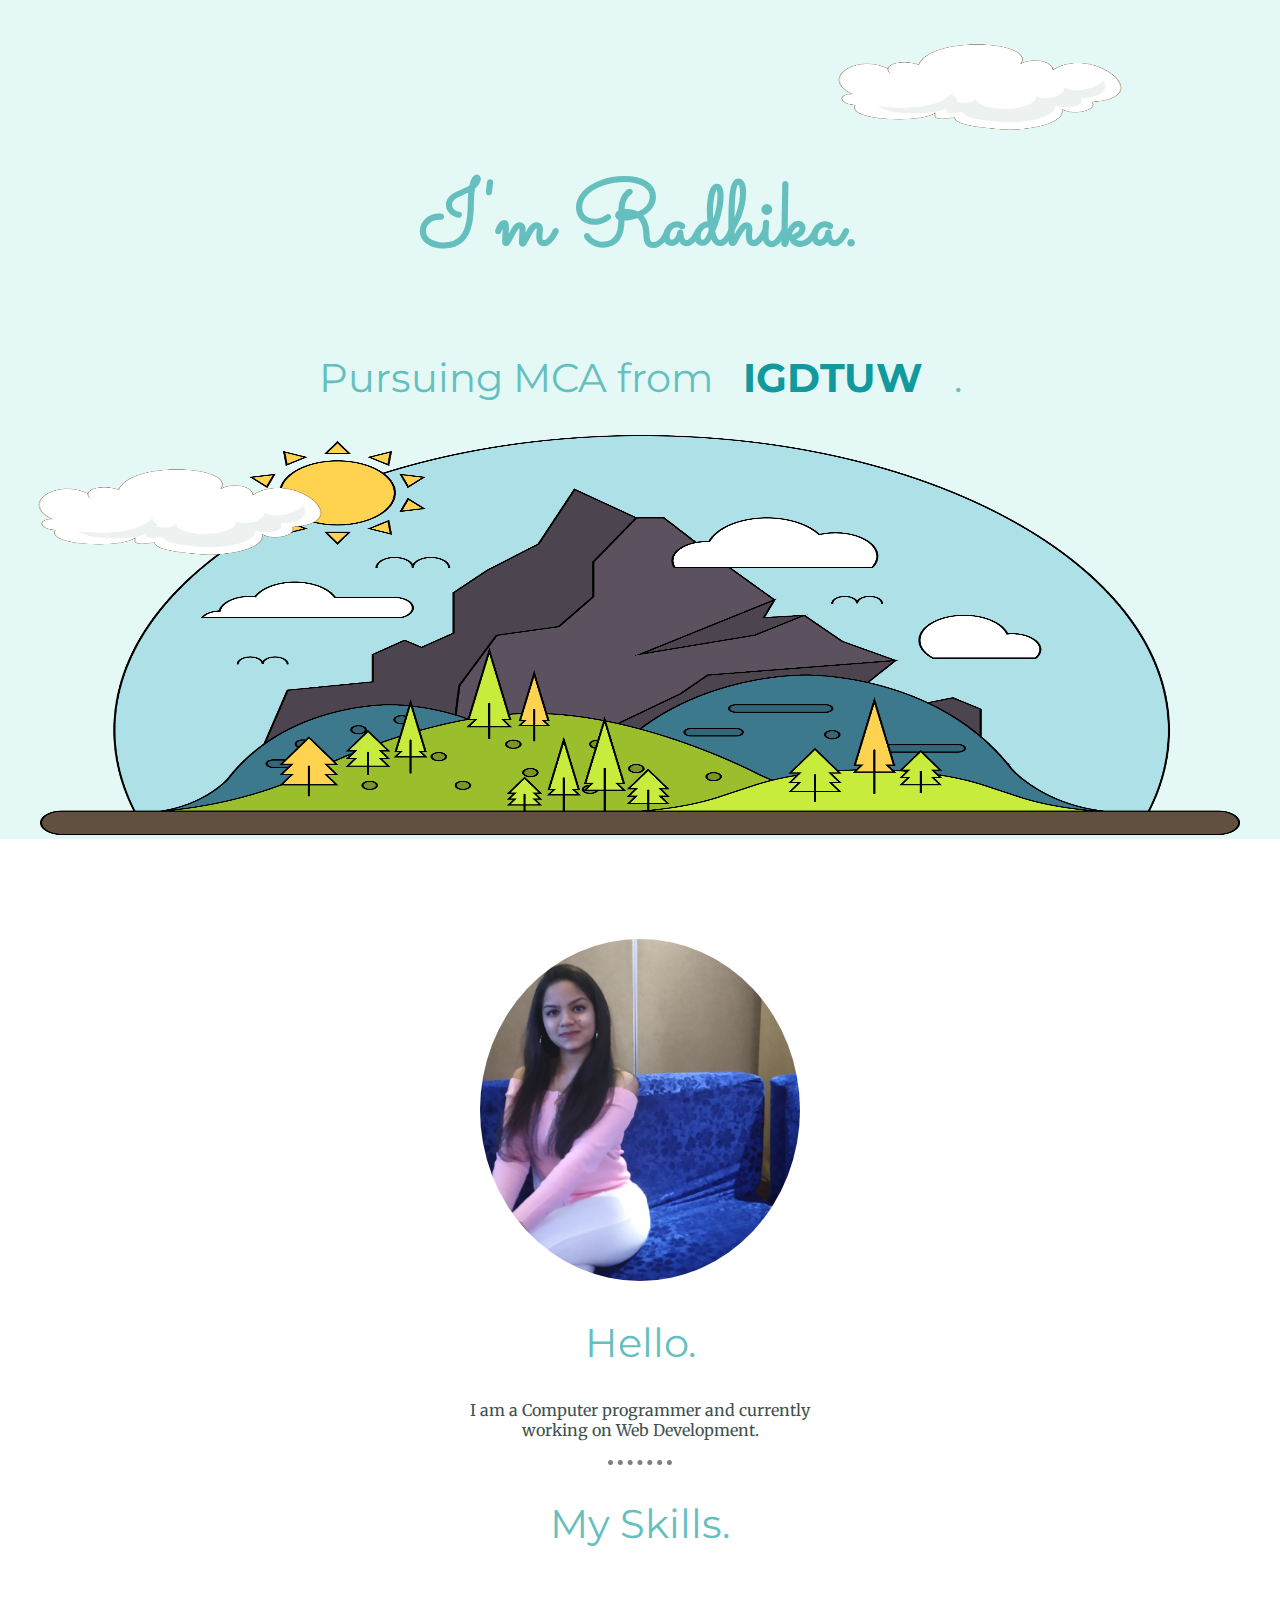
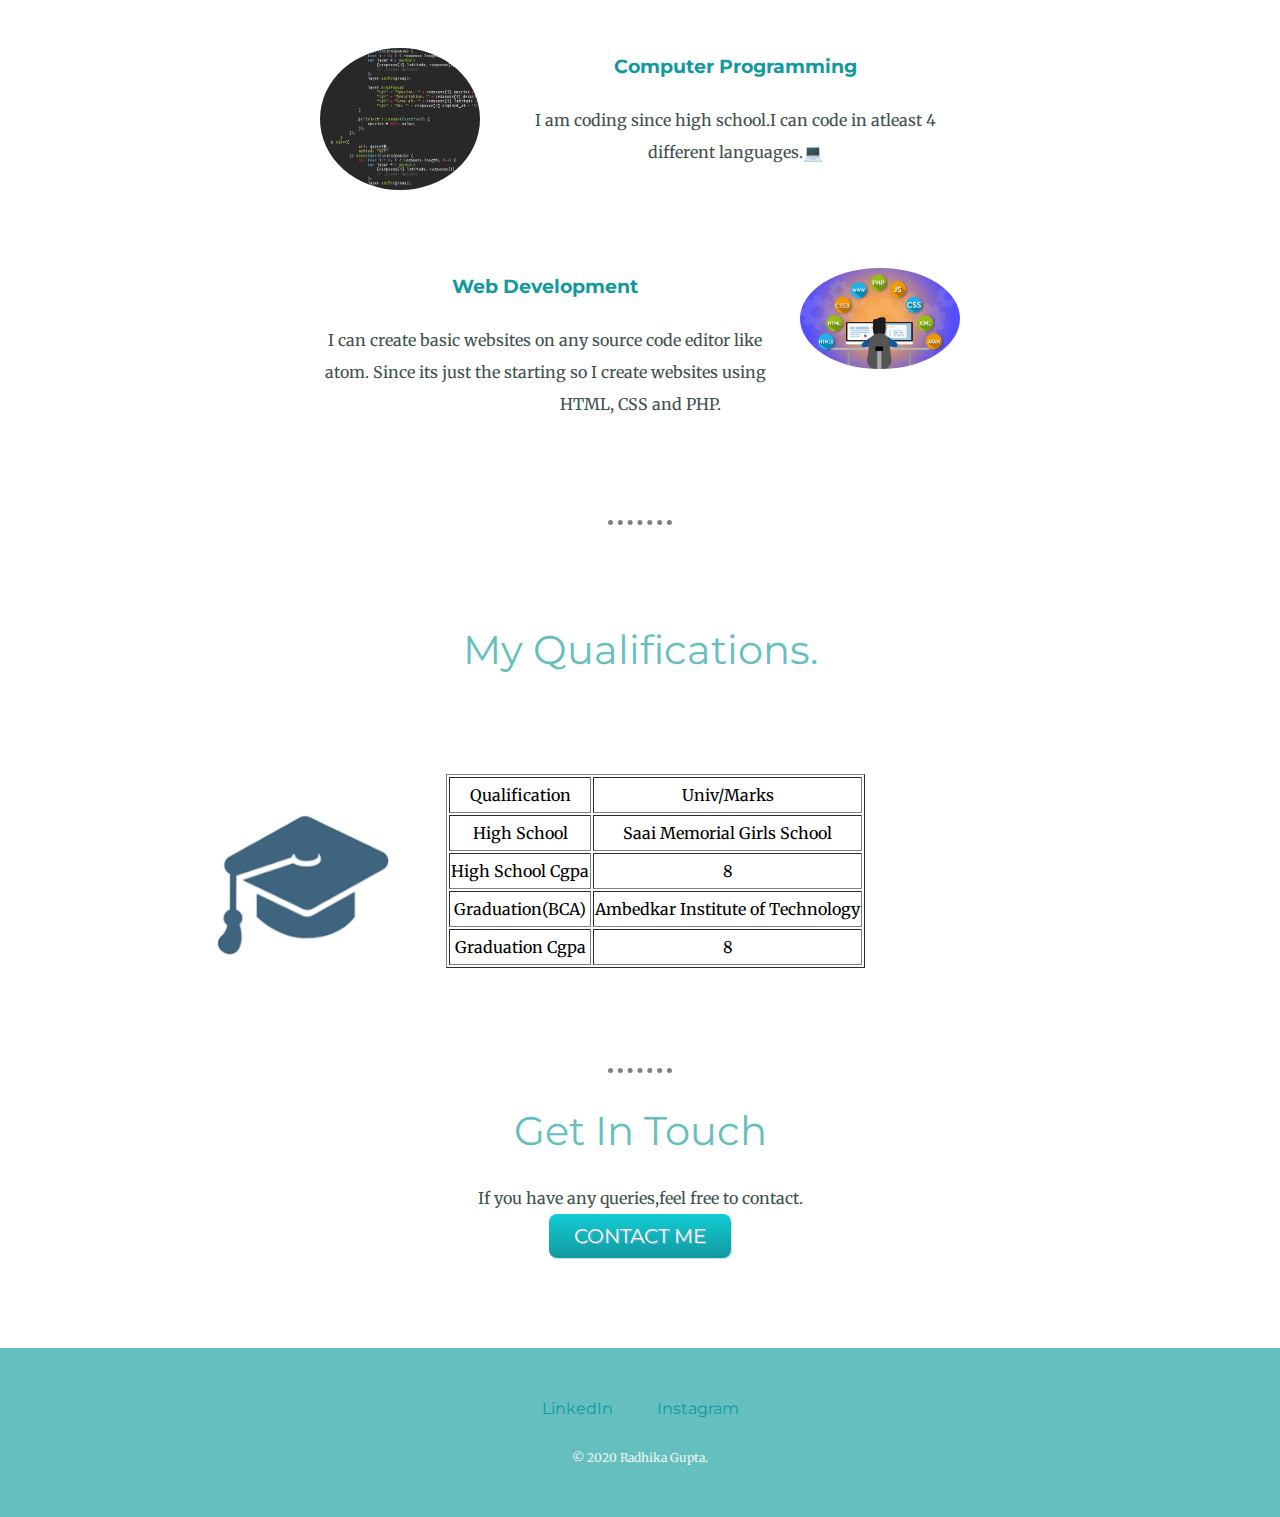
<file: index.html>
<!DOCTYPE html>
<html lang="en" dir="ltr">
  <head>
    <meta charset="utf-8">
    <title>Radhika Gupta</title>


<link rel="stylesheet" href="css/styles.css">
<link rel="icon" href="favicon-Copy.ico">
<link href="https://fonts.googleapis.com/css?family=Merriweather|Montserrat|Sacramento&display=swap" rel="stylesheet">  <!--embedding text from fonts.google.com-->
  </head>
  <body>

    <div class="top-container">
      <img class="top-cloud"src="images/cloud.png" alt="cloud above heading">
      <h1>I'm Radhika.</h1>
      <h2>Pursuing MCA from <strong><a href="https://www.igdtuw.ac.in/">IGDTUW</a> </strong>.</h2>
      <img class="mountain" src="images/mountain.png" alt="mountain below heading">
      <img class="bottom-cloud"src="images/cloud.png" alt="cloud below heading">
    </div>



    <div class="middle-container">
  <div class="profile">
    <img class="profile-picture"src="images/radhika.jpg"  alt="">
    <h2>Hello.</h2>
    <p class="intro">I am a Computer programmer and currently working on Web Development.</p>
  </div>
  <hr>
  <div class="skills">
    <h2>My Skills.</h2>
    <div class="skill-row">
      <img class="coding-picture" src="images/coding image.gif" alt="">
      <h3>Computer Programming</h3>
      <p >I am coding since high school.I can code in atleast 4 different languages.💻</p>
    </div>
    <div class="skill-row">
      <img class="logo-picture" src="images/webd.jpg" alt="">
      <h3>Web Development</h3>
      <p >I can create basic websites on any source code editor like atom. Since its just the starting so I create websites using HTML, CSS and PHP. </p>
    </div>
  </div>
  <hr>
  <div class="education">
    <h2>My Qualifications.</h2>
    <div class="my-education">
      <img class="coding-picture" src="images/quali.png" alt="">
      <table border="1">
        <tr>
          <td>Qualification</td>
          <td>Univ/Marks</td>
        </tr>
        <tr>
          <td>High School</td>
          <td>Saai Memorial Girls School</td>
        </tr>
        <tr>
          <td>High School Cgpa</td>
          <td>8</td>
        </tr>
        <tr>
          <td>Graduation(BCA)</td>
          <td>Ambedkar Institute of Technology</td>
        </tr>
        <tr>
          <td>Graduation Cgpa</td>
          <td>8</td>
        </tr>
      </table>



    </div>
  </div>
  <hr>
  <div class="contact-me">
    <h2>Get In Touch</h2>
  <!--  <h3>If you want to create stunning websites!</h3> -->
    <p class="contact-msg">If you have any queries,feel free to contact.</p>
    <a class="button" href="contact_me.html">CONTACT ME</a>
  </div>
</div>


<div class="bottom-container">
  <a class="footer-link" href="https://www.linkedin.com/in/radhika-gupta-553b41188?lipi=urn%3Ali%3Apage%3Ad_flagship3_profile_view_base_contact_details%3BjtRYrbnaQvypaCv2pW0s%2BQ%3D%3D">LinkedIn</a>
  <a class="footer-link" href="https://www.instagram.com/radhigp1001/">Instagram</a>
  <!--<a class="footer-link" href="https://www.appbrewery.co/">Website</a>-->
  <p class="copywrite-text">© 2020 Radhika Gupta.</p>
</div>


  </body>
</html>
</file>
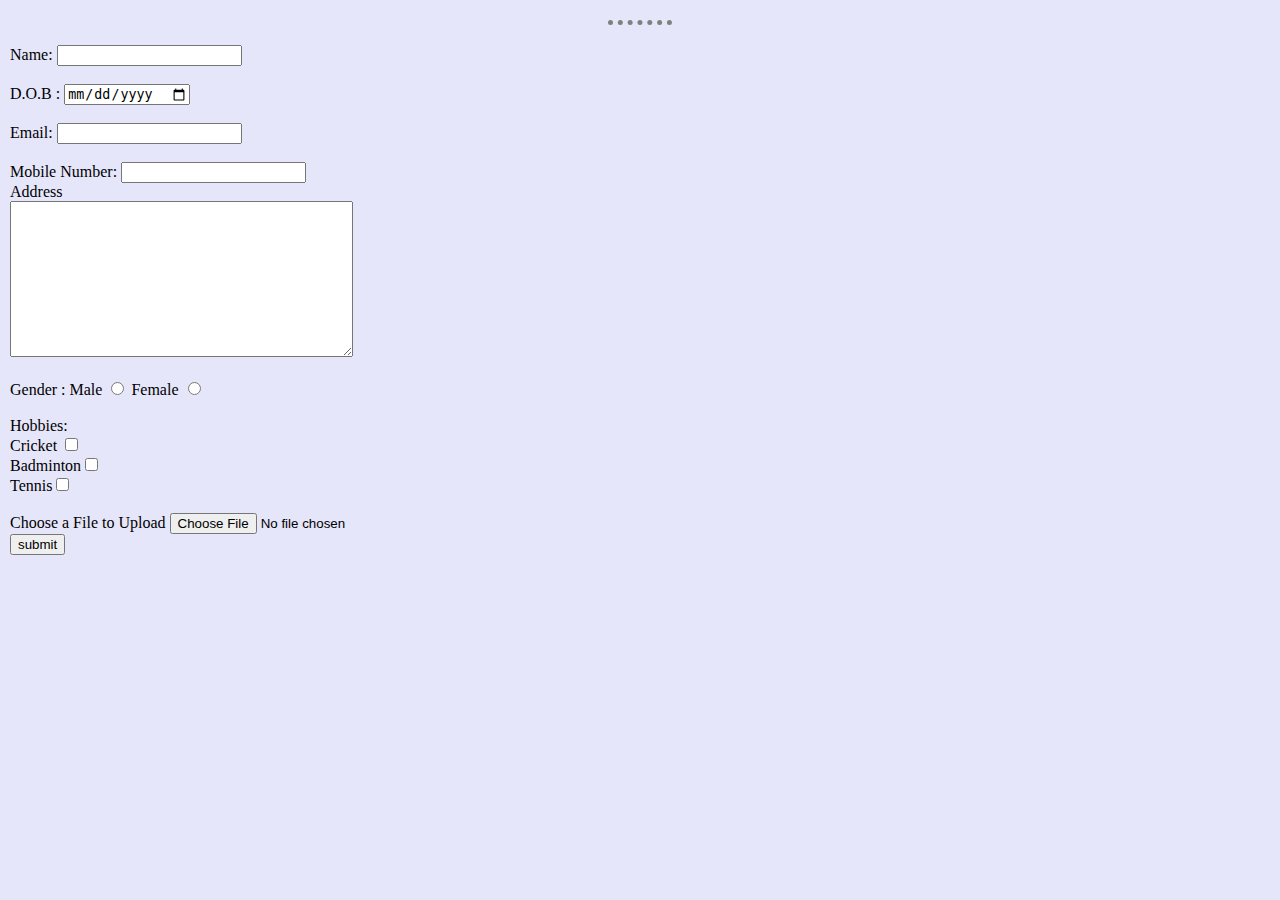
<file: contact_me.html>
<!DOCTYPE html>
<html lang="en" dir="ltr">

<head>
  <meta charset="utf-8">
  <title> Contact Details</title>

  <style>
body {
  background-color: #E6E6FA;
}
</style>
    <link rel="stylesheet" href="css/styles.css">
</head>

<body>


  <!--<div class="contact-msg"> -->



  <hr style="margin-top:20px; margin-bottom:20px";>
  <div class="contact2">
    <form class="" action="mailto:radhigp1001@gmail.com" method="post" enctype="text/plain">
      <label>Name:</label>
      <input type="text" name="YourName">
      <br><br>
      <label for=""> D.O.B :</label>
      <input type="date" name="YourDOB" value=""><br><br>
      <label for="">Email:</label>
      <input type="email" name="YourEmail" value=""><br><br>
      <label for="">Mobile Number:</label>
      <input type="text" name="YourNumber" value=""><br>
      <label for="">Address</label><br>
      <textarea name="YourAddress" rows="10" cols="40"></textarea><br><br>
      <lable for="">Gender : </lable>
      <label for="">Male</label>
      <input type="radio" name="gender" value="male">
      <label for="">Female</label>
      <input type="radio" name="gender" value="female"><br><br>
      <label for="">Hobbies:</label><br>
      <label for="">Cricket</label> <input type="checkbox" name="YourHobby" value="cricket"><br>
      <label for="">Badminton</label><input type="checkbox" name="YourHobby" value="badminton"><br>
      <label for="">Tennis</label><input type="checkbox" name="YourHobby" value="tennis"> <br><br>
      <label for="">Choose a File to Upload</label>
      <input type="file" name="YourFile" value=""><br>
      <!--<label for="">Submit</label> -->
      <input type="submit" name="" value="submit">
    </form>

  </div>


</body>

</html>
</file>
<file: css/styles.css>
body{
  margin:0;
  text-align: center;  /*will align everything to center*/
  font-family: 'Merriweather', serif;  /*fonts are taken from font.google.com,check [internal css,chapter 10]*/
}


h1{

  color: #66BFBF;
  /* line-height: 2; /*1 is default, 2 is double of default*/
  margin: 50 auto 0 auto;
  font-family: 'Sacramento', cursive;
   /*  font-size: 90px; its better to choose font size in percent becasue it will make changes according to the screen
                      so 100% is equal to 16px,likewise 90 px will be 562.5%
                    also 1em=16px=100%  bt em and % gets add up if you define font size in body and h1 */
    font-size: 562.5%;          /*or 5.625em*/
}

h2{
  color: #66BFBF;
  font-family: 'Montserrat', sans-serif;
font-size: 2.5rem;  /*40px*/
font-weight: normal;
}

h3{
  color: #11999E;
  font-family: 'Montserrat', sans-serif;
}

p{
  color: #40514E;
}

a{
  color: #11999E;
  margin: 10px 20px;
  font-family: 'Montserrat', sans-serif;
  text-decoration: none;    /*this will remove the underline of anchor tags*/

}
a:hover{
  color: purple;
}

.profile-picture{
  width: 25%;
  border-radius: 50%;
}

.coding-picture{
  width: 25%;
  margin-right: 30px;
  float: left;    /*its always better to use relative and absolute positioning,avoid float*/
border-radius: 50%;
}

.logo-picture{
  width: 25%;
  margin-left: 30px;
  float: right;
border-radius: 50%;
}

.skill-row{
  width: 50%;
  margin: 100px auto 100px auto;
  line-height: 2;
}
.education{
  width:70%;
  margin:100px auto 100px auto;
}
.my-education{
  margin: 100px auto 100px auto;
  line-height: 2;
}
.top-cloud{
  width: 300px;
  height: 150px;
  position: absolute;    /*absolute to top container so that we can change position*/
  top: 10px;
  right: 150px;
}

.bottom-cloud{
  width: 300px;
  height: 150px;
  position: absolute;
  left: 30px;

}

.mountain{
  width: 1200px;
  height: 400px;
}

.copywrite-text{
  color: #EAF6F6;
  font-size: 0.75rem;
  padding: 20px 0;
}

.intro{
  width: 30%;  /*30% of the screen*/
  margin: 20px auto;
}

.top-container{
  background-color: #E4F9F5;
  position: relative;
  padding-top: 100px;
}

.middle-container{
margin: 100px 0;  /* shorthand for 100px for top and bottom and 0px for left nd right*/
}

.bottom-container{
background-color: #66BFBF;
padding : 50px 0 20px;
}

/*.contact-msg{
  margin: 40px auto 60px;
  text-align:center;
}*/
.contact1{
  border: 1px;
  text-align: left;
}
.contact2{
  text-align: justify;
  margin-left: 10px;
}

hr{

  border-style: none;
  border-top: dotted;
  border-color:grey;
  border-width: 5px;
  width: 5%;  </*30% of the total width of the page*/>
  margin: 100px auto; /*auto centers the text*/
}


@media (max-width:1080px){
  body{
    width: 1280px;
  }
  h2{
    font-size: 4rem;
  }
  h3{
    font-size: x-large;
  }
  p{
    font-size: large;
  }
  a{
    font-size: 2rem;
  }
  .intro{
    font-size: 2rem;
    width: 40%;
  }

  .skill-image{
width: 35%
  }

  .skill-row{
    width: 50%;
    margin: 100px auto 200px auto;
    line-height: 2;
}

.button{
  font-size: 30px;
}

.bottom-container{
  padding: 60px 0px 30px;
}
.copywrite-text{
  font-size: 1.2rem;
}

}


.button {                      /*this button is properties are taken from css3 button generator*/
  font-family: 'Montserrat', sans-serif;
  color: #FFFFFF !important;
  font-size: 20px;
  text-shadow: 1px 1px 0px #7CACDE;
  box-shadow: 1px 1px 1px #BEE2F9;
  padding: 10px 25px;
  -moz-border-radius: 8px;
  -webkit-border-radius: 8px;
  border-radius: 8px;
  background: #63B8EE;
  background: linear-gradient(top,  #11CDD4,  #11999E);
  background: -ms-linear-gradient(top,  #11CDD4,  #11999E);
  background: -webkit-gradient(linear, left top, left bottom, from(#11CDD4), to(#11999E));
  background: -moz-linear-gradient(top,  #11CDD4,  #11999E);
}
.button:hover {
  color: #14396A !important;
  background: #468CCF;
  background: linear-gradient(top,  #30E3CB,  #2bc4ad);
  background: -ms-linear-gradient(top,  #30E3CB,  #2bc4ad);
  background: -webkit-gradient(linear, left top, left bottom, from(#30E3CB), to(#2bc4ad));
  background: -moz-linear-gradient(top,  #30E3CB,  #2bc4ad);
}
</file>
